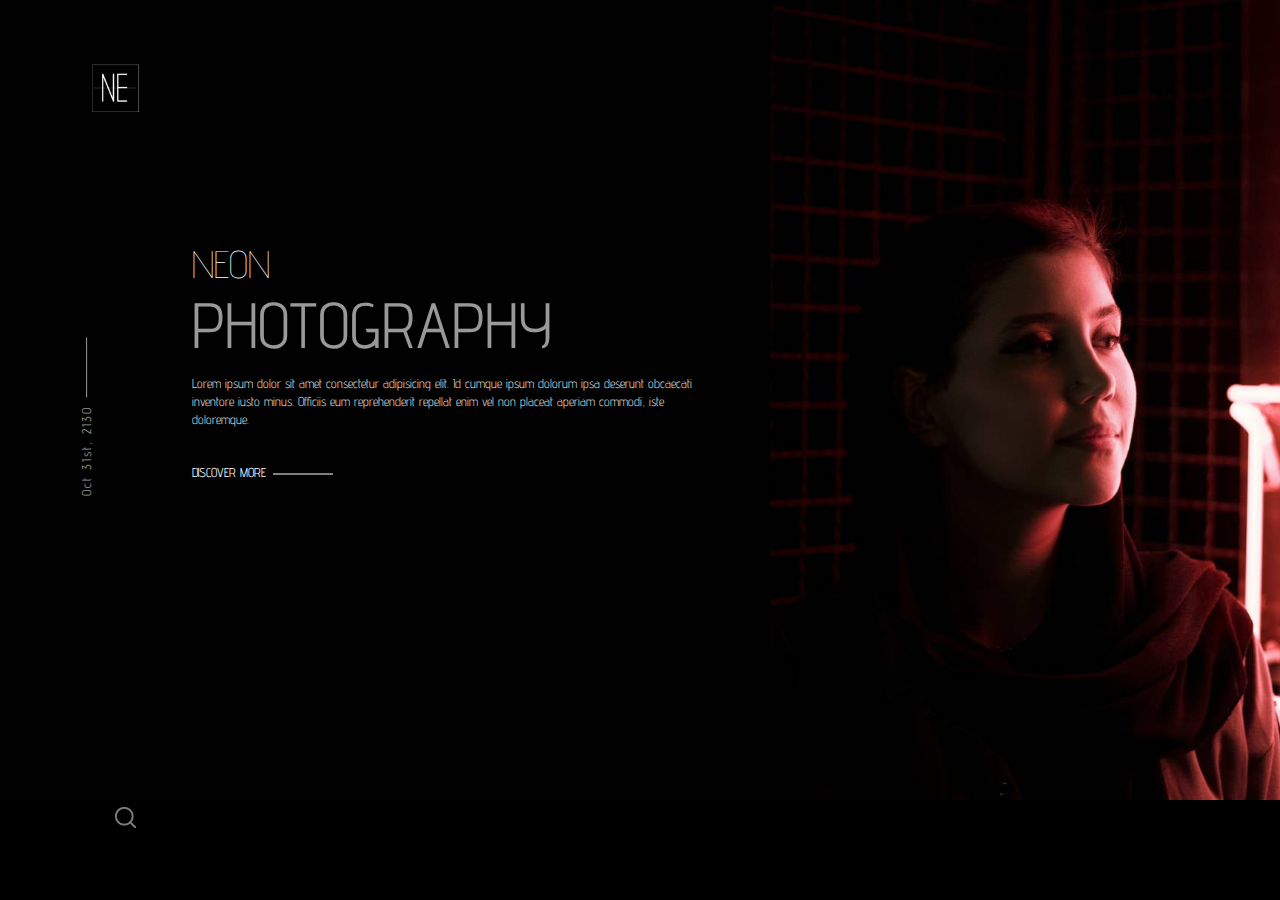
<file: index.html>
<!DOCTYPE html>
<html lang="en">
<head>
  <meta charset="UTF-8">
  <meta name="viewport" content="width=device-width, initial-scale=1.0">
  <link rel="stylesheet"  href="style.css">
  <link rel="shortcut icon" href="/images/favicon3232.png" type="image/x-icon"/>

  <title>Neon Club</title>
</head>
  <body>
   <div class="bg">
    <div class="container" >
      <img src="images/neologo2.png" class="logo" alt="neon-logo">
      <div class="content">
        <h1>NEON</h1>
        <h2>PHOTOGRAPHY</h2>
        <p>Lorem ipsum dolor sit amet consectetur adipisicing elit. Id cumque ipsum dolorum ipsa deserunt obcaecati inventore iusto minus. Officiis eum reprehenderit repellat enim vel non placeat aperiam commodi, iste doloremque.</p>
        <a href="gallery.html" class="link">DISCOVER MORE</a>
        <span>Oct 31st, 2130</span>
      </div>
    </div>
    <!-- <img src="images/background2.jpg" alt="featured image, woman next to neon sign" class="featured-img"> -->
    <img src="images/search.png" alt="search" class="search-img">
  </div>

</body>
</html>
</file>
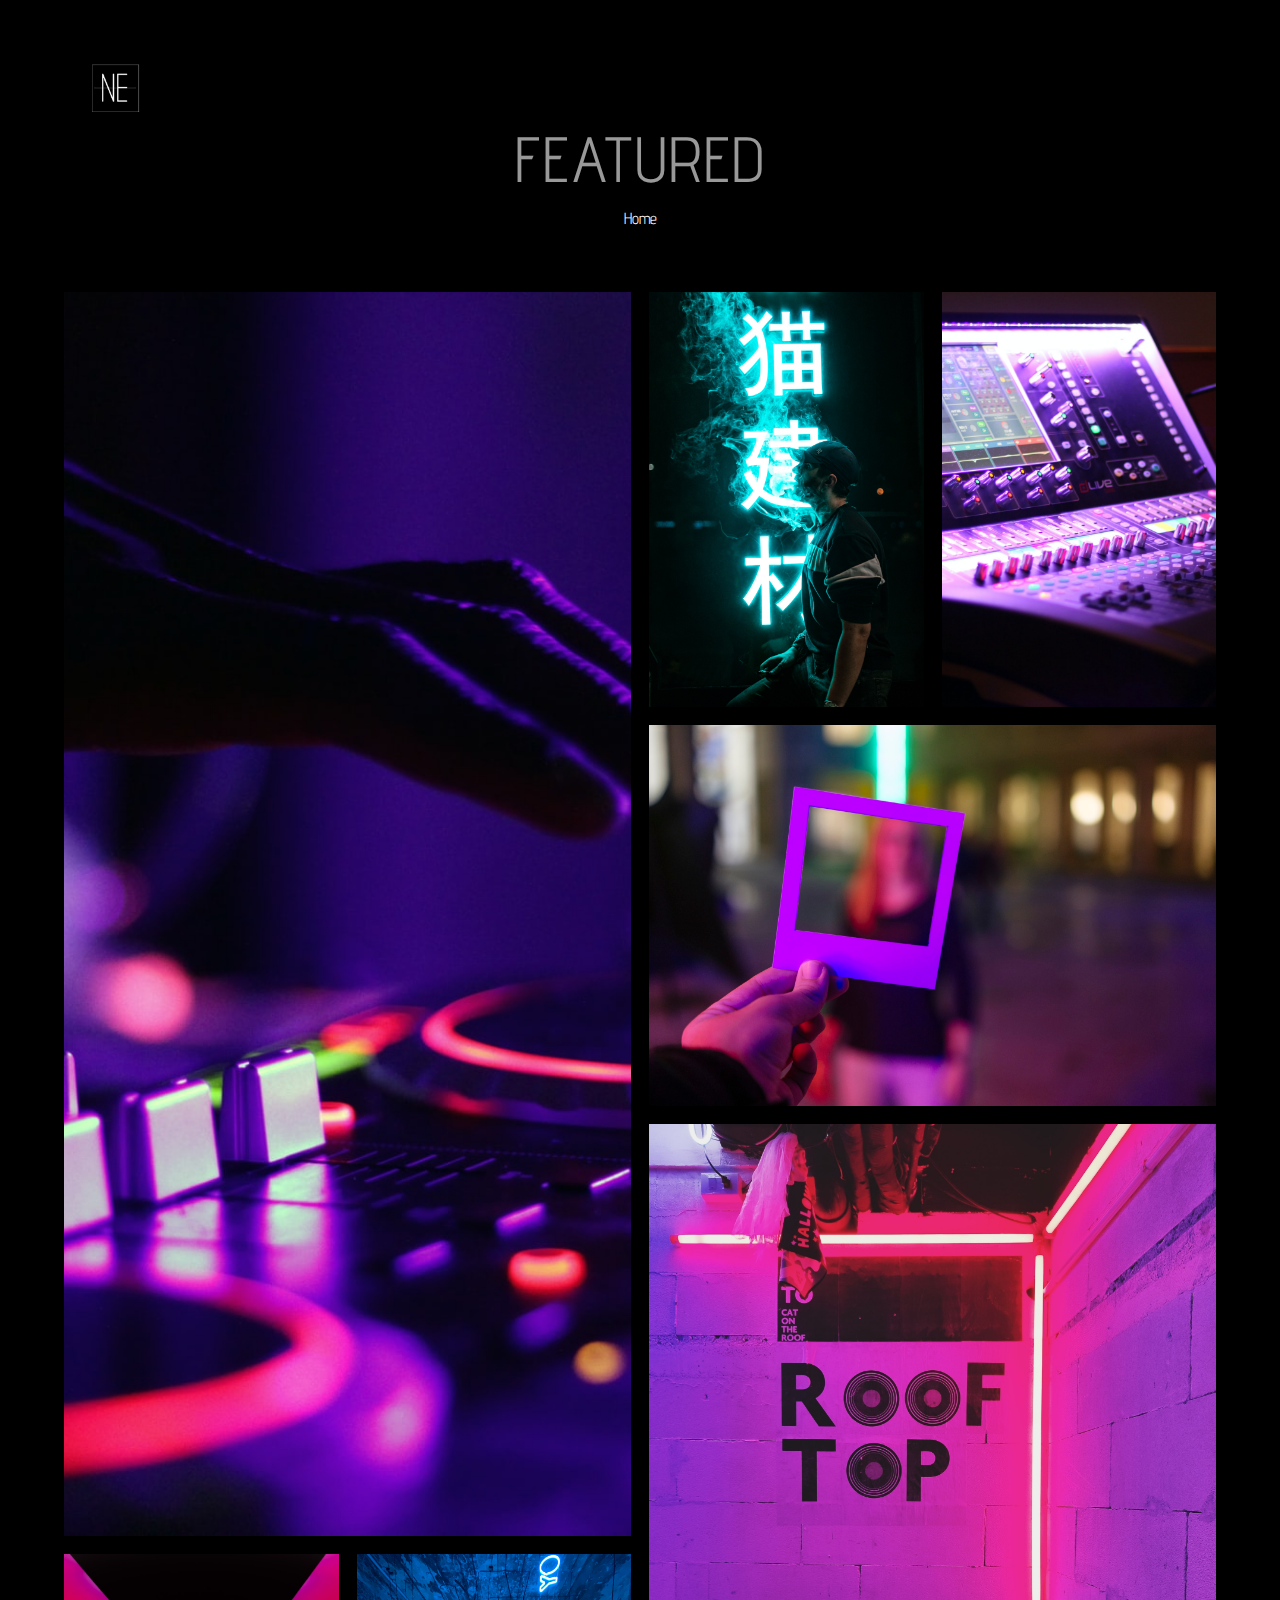
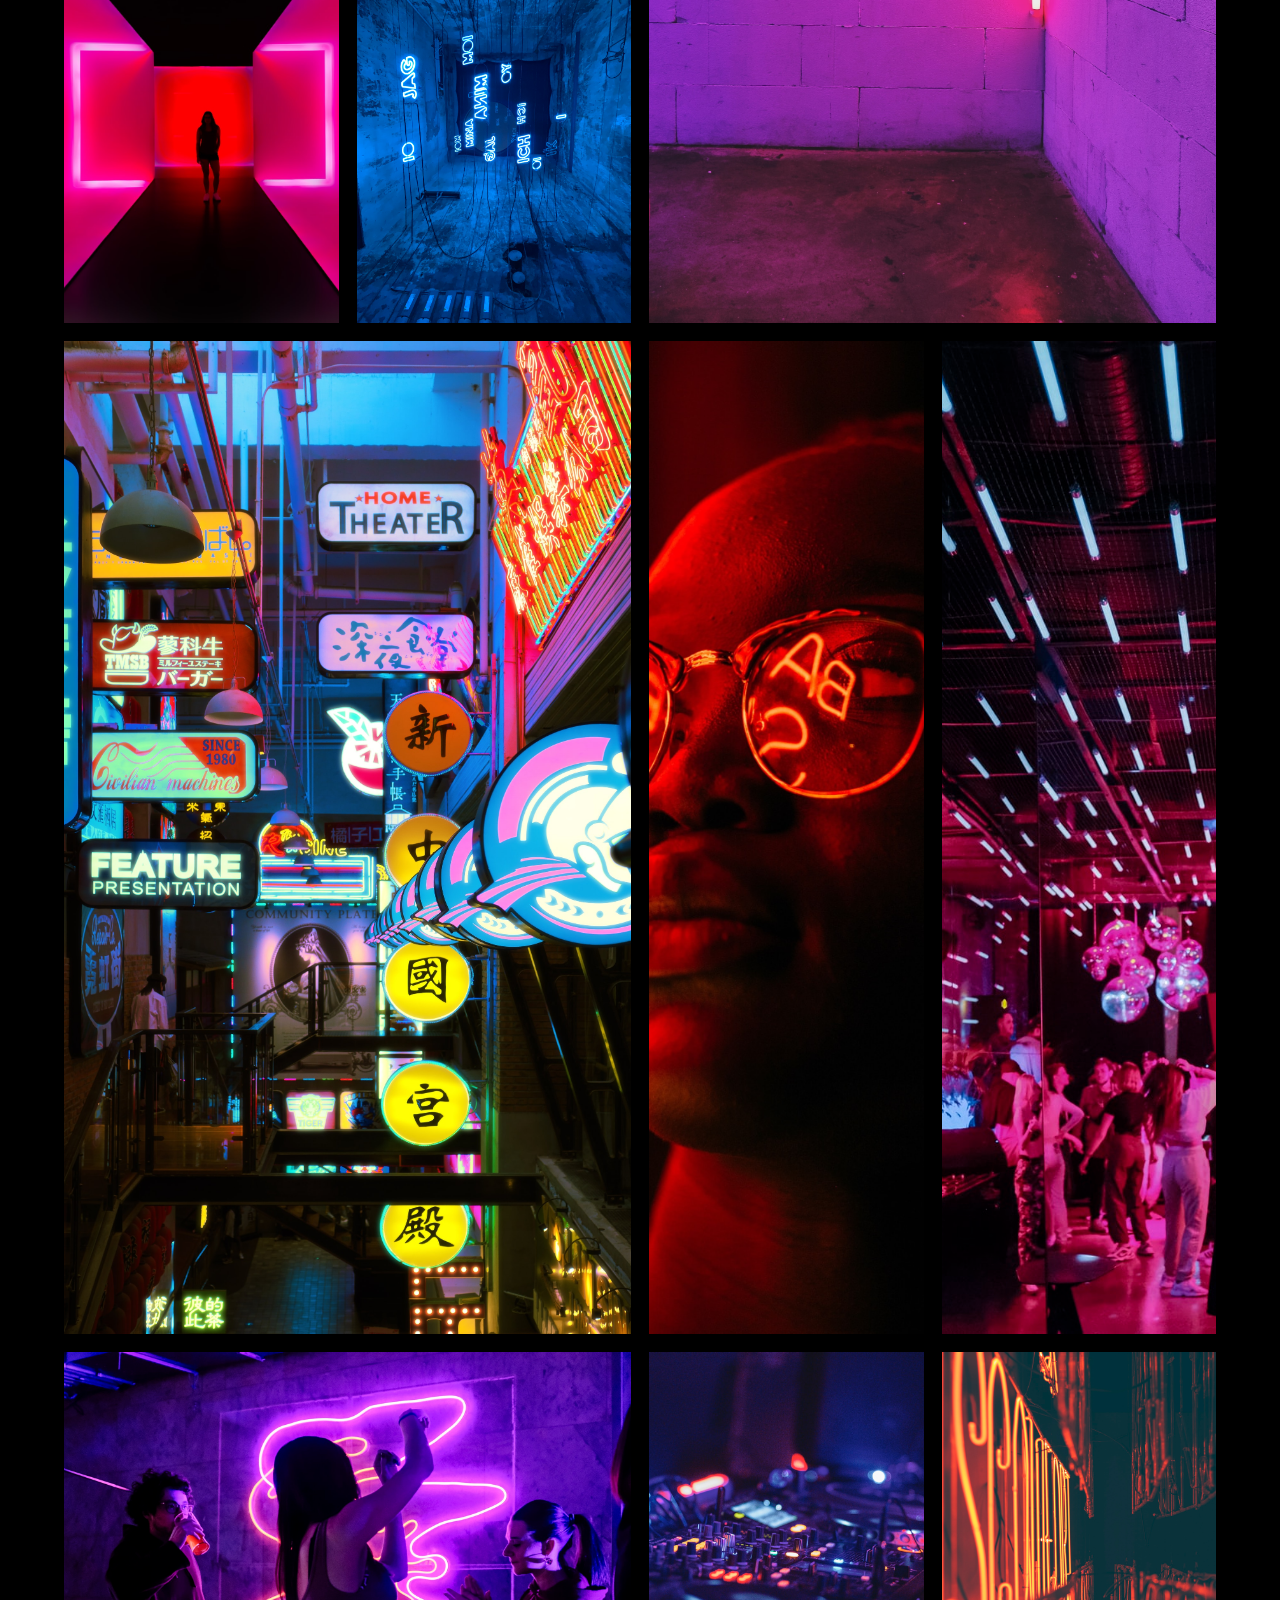
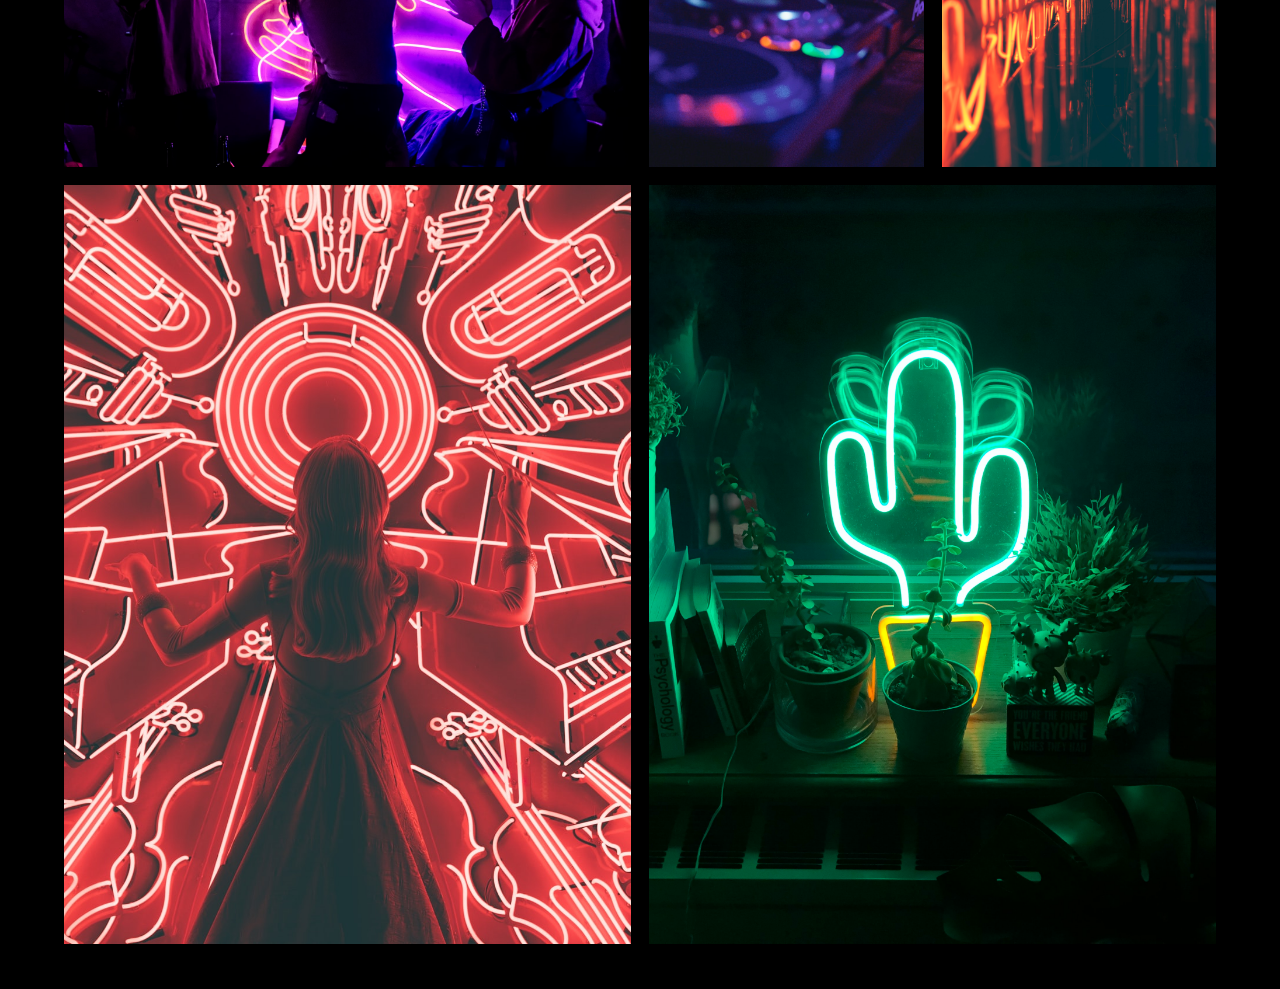
<file: gallery.html>
<!DOCTYPE html>
<html lang="en">
  <head>
    <meta charset="UTF-8" />
    <meta name="viewport" content="width=device-width, initial-scale=1.0" />
    <link rel="stylesheet" href="style.css" />
    <title>Gallery</title>
  </head>
  <body>
    <img src="images/neologo2.png" class="logo" alt="neon-logo" />
    <div class="main">
      <h1>FEATURED</h1>
      <a href="index.html" class="a">Home</a>
      <div class="gallery">
        <div class="img">
          <img src="images/1.jpg" alt="glowing dj setup" />
        </div>
        <div class="img">
          <img
            src="images/2.jpg"
            alt="glowing characters with man smoking behind"
          />
        </div>
        <div class="img">
          <img
            src="images/3.jpg"
            alt="glowing light with woman behind empty photo"
          />
        </div>
        <div class="img">
          <img src="images/4.jpg" alt=" 2nd glowing dj setup" />
        </div>
        <div class="img">
          <img src="images/5.jpg" alt="glowing club hallway" />
        </div>
        <div class="img">
          <img src="images/6.jpg" alt="woman in a glowing hallway" />
        </div>
        <div class="img">
          <img src="images/7.jpg" alt="varaity of neon signs" />
        </div>
        <div class="img">
          <img src="images/8.jpg" alt="hanging neon signs" />
        </div>
        <div class="img">
          <img
            src="images/16.jpg"
            alt="couple making out in front of neon sign"
          />
        </div>
        <div class="img">
          <img src="images/10.jpg" alt="neon club" />
        </div>
        <div class="img">
          <img src="images/11.jpg" alt="dancing in neon" />
        </div>
        <div class="img">
          <img src="images/12.jpg" alt="dj glowing kit" />
        </div>
        <div class="img">
          <img src="images/13.jpg" alt="musical neon" />
        </div>
        <div class="img">
          <img src="images/14.jpg" alt="neon hallway" />
        </div>
        <div class="img">
          <img src="images/15.jpg" alt="neon cactus" />
        </div>
        <!-- <div class="img">
        <img src="images/16.jpg" alt="woman looking at neon, reflection in glasses">
      </div> -->
      </div>
    </div>
  </body>
</html>
</file>
<file: style.css>
@import url("https://fonts.googleapis.com/css2?family=Advent+Pro:wght@300&display=swap");
/* font-family: 'Advent Pro', sans-serif;-- body */

/* http://meyerweb.com/eric/tools/css/reset/ 
   v2.0 | 20110126
   License: none (public domain)
*/

html,
body,
div,
span,
applet,
object,
iframe,
h1,
h2,
h3,
h4,
h5,
h6,
p,
blockquote,
pre,
a,
abbr,
acronym,
address,
big,
cite,
code,
del,
dfn,
em,
img,
ins,
kbd,
q,
s,
samp,
small,
strike,
strong,
sub,
sup,
tt,
var,
b,
u,
i,
center,
dl,
dt,
dd,
ol,
ul,
li,
fieldset,
form,
label,
legend,
table,
caption,
tbody,
tfoot,
thead,
tr,
th,
td,
article,
aside,
canvas,
details,
embed,
figure,
figcaption,
footer,
header,
hgroup,
menu,
nav,
output,
ruby,
section,
summary,
time,
mark,
audio,
video {
  margin: 0;
  padding: 0;
  font-size: 100%;
  font: inherit;
  vertical-align: baseline;
}
/* HTML5 display-role reset for older browsers */
article,
aside,
details,
figcaption,
figure,
footer,
header,
hgroup,
menu,
nav,
section {
  display: block;
}
body {
  line-height: 1;
}
ol,
ul {
  list-style: none;
}
blockquote,
q {
  quotes: none;
}
blockquote:before,
blockquote:after,
q:before,
q:after {
  content: "";
  content: none;
}
table {
  border-collapse: collapse;
  border-spacing: 0;
}

* {
  /* border:1px solid tomato; */
  max-width: 100%;
}
body {
  font-family: "Advent Pro", sans-serif;
  /* height: 100%; */
  background-color: black;
}
.bg {
  background-image: url("/images/back.jpg");
  height: 100%;
  width: 100%;
  background-position: center;
  background-repeat: no-repeat;
  background-size: cover;
}

.container {
  /* width:100%; */
  /* min-height: 100vh; */
  height: 800px;

  /* background:radial-gradient(gray, black); */
  color: #fff;
  position: relative;
}
.logo {
  margin-left: 7%;
  padding-top: 5%;
  height: 50px;
}

.content {
  font-size: 1vw;
  max-width: 40%;
  margin-left: 15%;
  margin-top: 10%;
  position: relative;
}

.content h1 {
  font-size: 3vw;
  margin: 10px 0;
  font-weight: 100;
}

.content h2 {
  /*this created th interesting opacity*/
  font-size: 5vw;
  margin: 10px 0;
  opacity: 0.6;
}
.content p {
  font-size: 1vw;
  margin: 18px 0;
  color: #ccc;
  line-height: 18px;
}

.link {
  color: #fff;
  text-decoration: none;
  display: inline-block;
  margin: 20px 0;
  position: relative;
}

.link::after {
  /*this is the line after discover*/
  content: "";
  background: #fff;
  height: 1px;
  width: 60px;
  position: absolute;
  top: 50%;
  left: 110%;
  transform: translateY(-50%); /*this sets up the line*/
  transition: 0.5s; /*this is the transition of the hover*/
}

.link:hover::after {
  width: 100px; /*this is the post hover length*/
}
span {
  /*this sets up the side line*/
  position: absolute;
  left: -150px;
  top: 200px;
  transform: rotate(-90deg);
  letter-spacing: 2px;
  opacity: 0.6;
}
span:after {
  /*this is the line after discover*/
  content: "";
  background: #fff;
  height: 1px;
  width: 60px;
  position: absolute;
  top: 50%;
  left: 110%;
  transform: translateY(-50%);
}

.search-img {
  position: absolute;
  left: 9%;
  bottom: 8%;
  width: 21px;
  opacity: 0.5;
}

/*Gallery*/
.main {
  position: relative;
  height: 100%;
  width: 100%;
}

.main h1 {
  /*this may be where I need to change fonts*/
  font-family: "Advent Pro", sans-serif;
  position: relative;
  height: auto;
  width: 100%;
  width: 100%;
  /* margin:5% 0 2% 0 ; */
  text-align: center;
  /* font-size:2.8em;
    font-weight: 650; */
  letter-spacing: 1.5px;
  color: white;
  font-size: 5vw;
  margin: 10px 0;
  opacity: 0.6;
  letter-spacing: 2px;
  padding: 0;
}
h1:hover {
  color: lightblue;
}
.main .gallery {
  /*this helped with the original spacing*/
  position: relative;
  height: auto;
  width: 90%;
  margin: auto;
  padding: 45px 0;
  display: grid;
  grid-template-columns: auto auto auto auto; /*this sets up the rows, if we wanted less, remove an auto*/
  grid-gap: 2vh; /*this is the gaps between the rows*/
  grid-auto-flow: dense; /*this puts them next to each other, they are a set size however*/
}

.main .gallery .img {
  /*this also helped with the original spacing*/
  position: relative;
  height: 100%;
  width: 100%;
  overflow: hidden;
}

.main .gallery .img:first-child {
  /*this staggers the first image*/
  grid-column-start: span 2;
  grid-row-start: span 3;
}

.main .gallery .img:nth-child(2n + 3) {
  grid-column-start: span 2;
}

.main .gallery .img:nth-child(4n + 5) {
  grid-column-start: span 2;
  grid-row-start: span 2;
}

.main .gallery .img:nth-child(6n + 7) {
  grid-row-start: span 1;
}

.main .gallery .img:nth-child(8n + 9) {
  grid-column-start: span 1;
  grid-row-start: span 1;
}

.main .gallery .img img {
  height: 100%;
  width: 100%;
  object-fit: cover;
}

.a {
  color: #fff;
  text-decoration: none;
  display: inline-block;
  margin: 20px 0;
  display: flex;
  justify-content: center;
  position: relative;
}

/*media queries*/
@media (max-width: 1024px) {
  .bg {
    background-position: right;
  }

  .content {
    font-size: 2vw;
  }

  .content h1 {
    font-size: 5vw;
  }

  .content h2 {
    font-size: 7vw;
  }
  .content p {
    font-size: 2vw;
  }
}
/*end 1024*/
/*start 768*/
@media (max-width: 768px) {
  .content {
    max-width: 40%;
    margin-left: 10%;
    margin-top: 20%;
  }

  span {
    margin-top: -80px;
    left: -100px;
  }

  /*gallery*/
  .main .gallery {
    display: grid;
    grid-template-columns: auto auto auto auto;
  }
}

/*end 768*/
/*start 540*/
@media (max-width: 540px) {
  .content {
    max-width: 40%;
    margin-left: 40%;
    margin-top: -8%;
  }
  a {
    position: absolute;
    left: -120px;
    top: -10px;
    transform: rotate(-90deg);
  }
}
/*end 540*/
/*start 415*/

@media (max-width: 415px) {
  .content {
    font-size: 2vw;
  }

  .content h1 {
    font-size: 5vw;
  }

  .content h2 {
    font-size: 7vw;
  }
  .content p {
    font-size: 3vw;
  }
}
/* 
/*end 415*/
/*start 4*/
/* 
411- pixel 2
375 -iphone 6-7-8
360 -moto
320 - iphone 5 */
</file>
